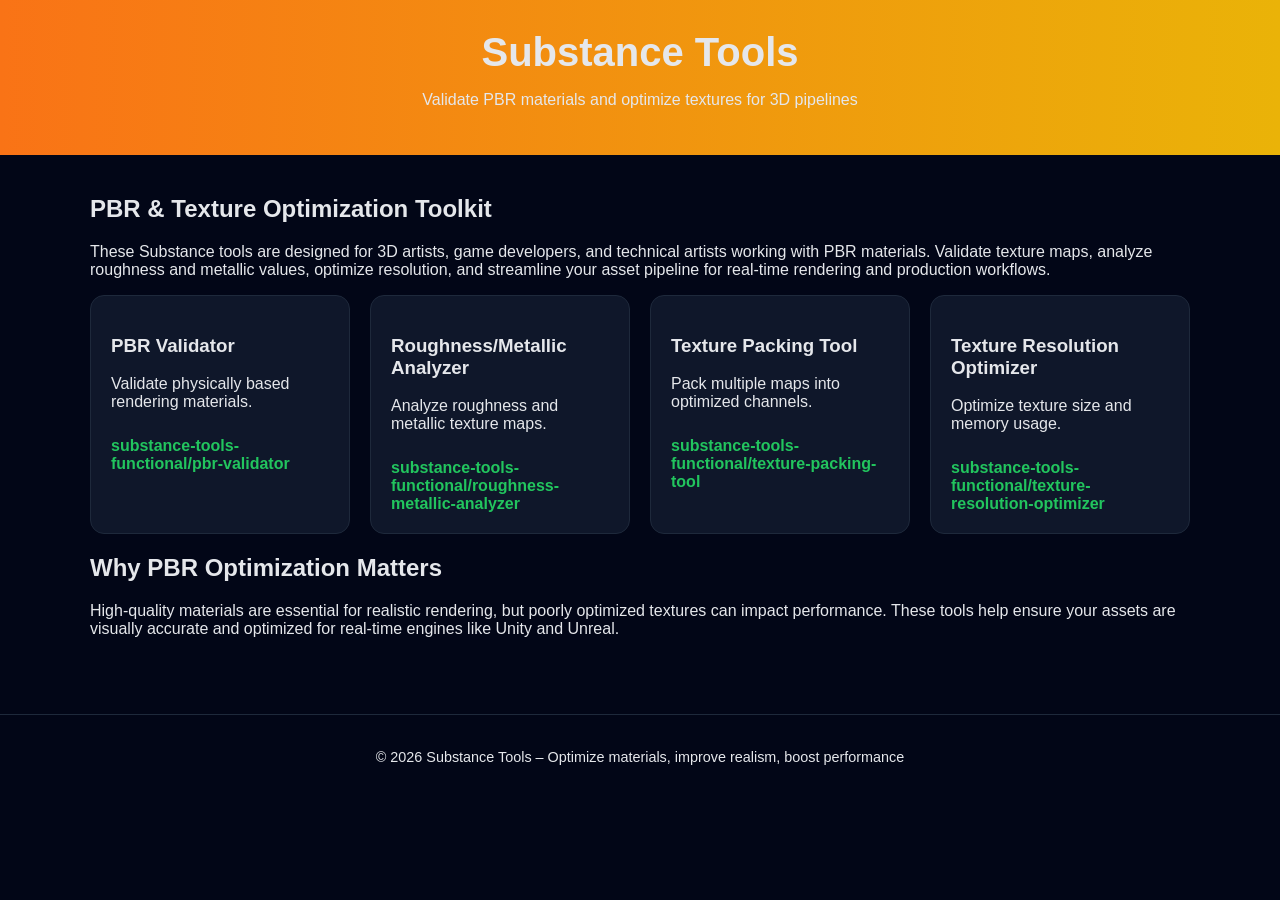
<file: index.html>
<!DOCTYPE html>
<html lang="en">
<head>
<meta charset="UTF-8">
<meta name="viewport" content="width=device-width, initial-scale=1.0">

<title>Substance Tools – PBR Validation, Texture Optimization & Material Analysis</title>

<meta name="description" content="Advanced Substance tools to validate PBR materials, analyze roughness and metallic maps, optimize textures, and improve 3D asset pipelines.">

<meta name="keywords" content="pbr validator tool, roughness metallic analyzer, texture packing tool, texture resolution optimizer, substance painter optimization tools">

<meta name="google-site-verification" content="PkLa_ViOo6FAHpvh8SacceMb95o9tePRdrqLNBz9X1M" />

<style>
body {
    font-family: Arial, sans-serif;
    background: #020617;
    color: #e5e7eb;
    margin: 0;
}

header {
    background: linear-gradient(90deg, #f97316, #eab308);
    padding: 30px;
    text-align: center;
}

h1 {
    margin: 0;
    font-size: 2.5rem;
}

.container {
    max-width: 1100px;
    margin: auto;
    padding: 20px;
}

.grid {
    display: grid;
    grid-template-columns: repeat(auto-fit, minmax(250px, 1fr));
    gap: 20px;
}

.card {
    background: #0f172a;
    padding: 20px;
    border-radius: 14px;
    border: 1px solid #1e293b;
    transition: 0.3s;
}

.card:hover {
    transform: translateY(-6px);
    border-color: #f97316;
}

a {
    text-decoration: none;
    color: #22c55e;
    font-weight: bold;
    display: inline-block;
    margin-top: 10px;
}

a:hover {
    color: #4ade80;
}

footer {
    text-align: center;
    padding: 20px;
    border-top: 1px solid #1e293b;
    margin-top: 40px;
    font-size: 0.9rem;
}
</style>
</head>

<body>

<header>
    <h1>Substance Tools</h1>
    <p>Validate PBR materials and optimize textures for 3D pipelines</p>
</header>

<div class="container">

<section>
<h2>PBR & Texture Optimization Toolkit</h2>
<p>
These Substance tools are designed for 3D artists, game developers, and technical artists working with PBR materials.
Validate texture maps, analyze roughness and metallic values, optimize resolution, and streamline your asset pipeline
for real-time rendering and production workflows.
</p>
</section>

<section class="grid">

<div class="card">
<h3>PBR Validator</h3>
<p>Validate physically based rendering materials.</p>
<a href="substance-tools-functional/pbr-validator">substance-tools-functional/pbr-validator</a>
</div>

<div class="card">
<h3>Roughness/Metallic Analyzer</h3>
<p>Analyze roughness and metallic texture maps.</p>
<a href="substance-tools-functional/roughness-metallic-analyzer">substance-tools-functional/roughness-metallic-analyzer</a>
</div>

<div class="card">
<h3>Texture Packing Tool</h3>
<p>Pack multiple maps into optimized channels.</p>
<a href="substance-tools-functional/texture-packing-tool">substance-tools-functional/texture-packing-tool</a>
</div>

<div class="card">
<h3>Texture Resolution Optimizer</h3>
<p>Optimize texture size and memory usage.</p>
<a href="substance-tools-functional/texture-resolution-optimizer">substance-tools-functional/texture-resolution-optimizer</a>
</div>

</section>

<section>
<h2>Why PBR Optimization Matters</h2>
<p>
High-quality materials are essential for realistic rendering, but poorly optimized textures can impact performance.
These tools help ensure your assets are visually accurate and optimized for real-time engines like Unity and Unreal.
</p>
</section>

</div>

<footer>
<p>© 2026 Substance Tools – Optimize materials, improve realism, boost performance</p>
</footer>

</body>
</html>
</file>
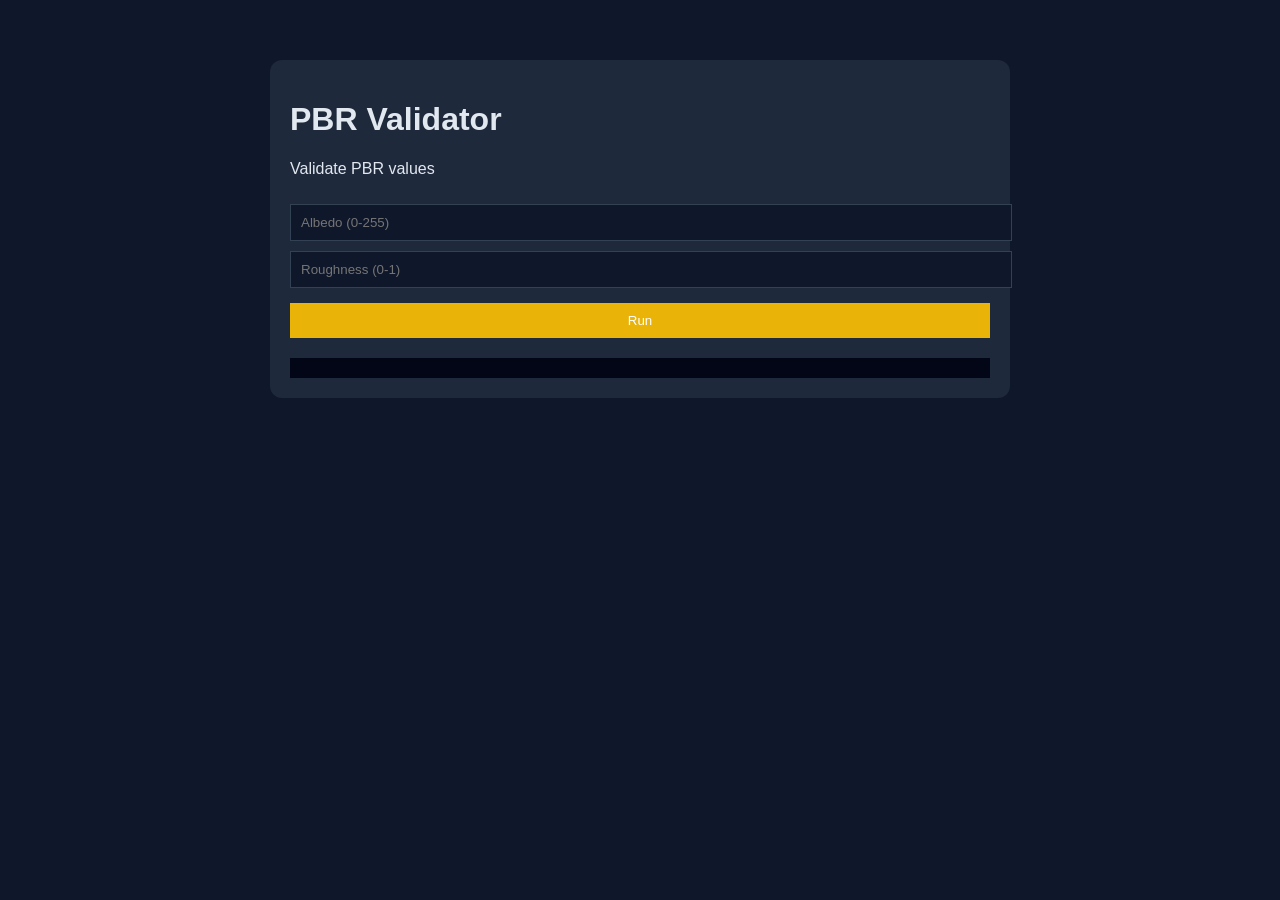
<file: pbr-validator/index.html>
<!DOCTYPE html>
<html lang="en">
<head>
<meta charset="UTF-8">
<title>PBR Validator</title>
<meta name="description" content="Validate PBR values">
<link rel="stylesheet" href="styles.css">
</head>
<body>
<div class="container">
<h1>PBR Validator</h1>
<p>Validate PBR values</p>

<input id="albedo" placeholder="Albedo (0-255)">
<input id="rough" placeholder="Roughness (0-1)">

<button onclick="run()">Run</button>
<div class="result" id="res"></div>
</div>
<script src="script.js"></script>
</body>
</html>
</file>
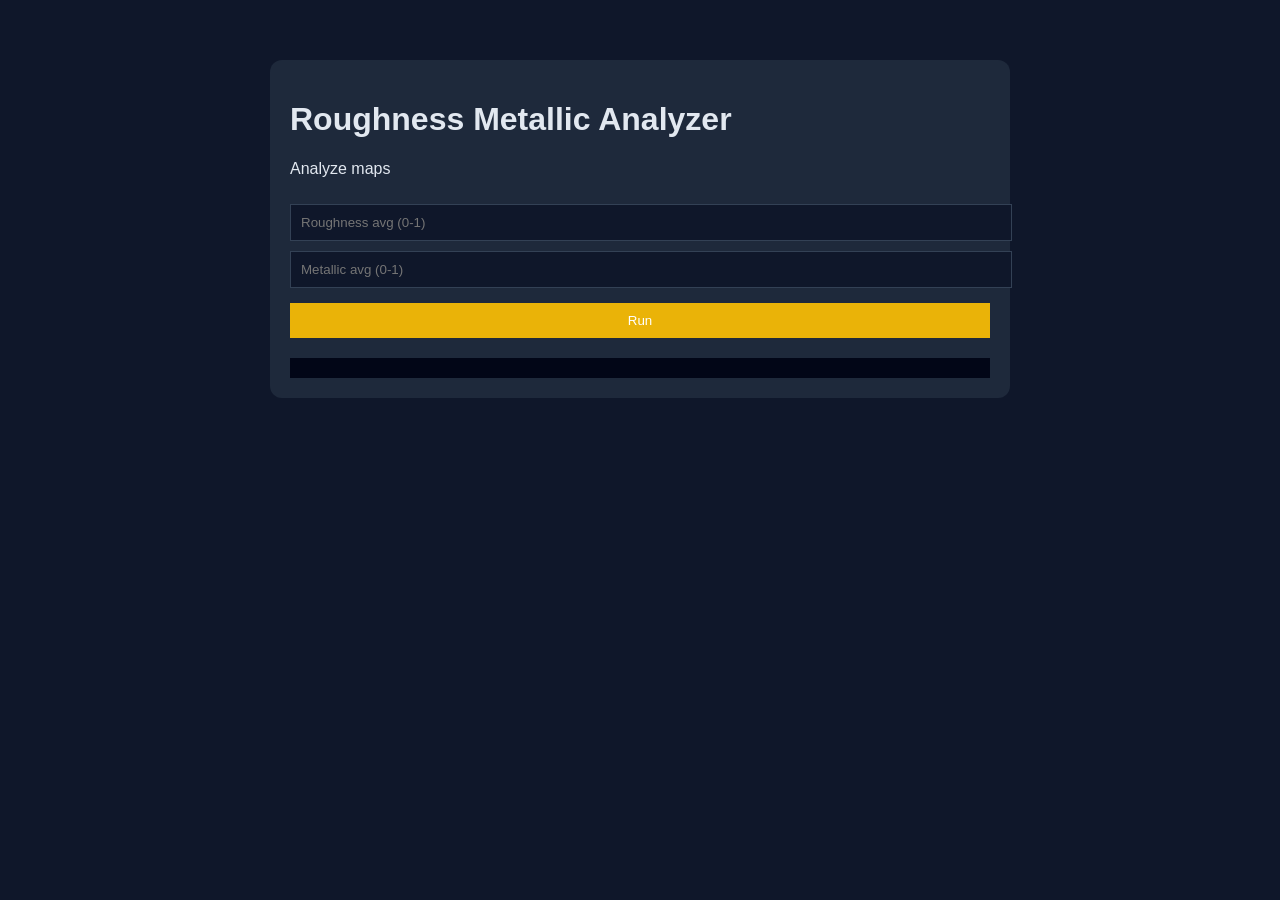
<file: roughness-metallic-analyzer/index.html>
<!DOCTYPE html>
<html lang="en">
<head>
<meta charset="UTF-8">
<title>Roughness Metallic Analyzer</title>
<meta name="description" content="Analyze maps">
<link rel="stylesheet" href="styles.css">
</head>
<body>
<div class="container">
<h1>Roughness Metallic Analyzer</h1>
<p>Analyze maps</p>

<input id="rough" placeholder="Roughness avg (0-1)">
<input id="metal" placeholder="Metallic avg (0-1)">

<button onclick="run()">Run</button>
<div class="result" id="res"></div>
</div>
<script src="script.js"></script>
</body>
</html>
</file>
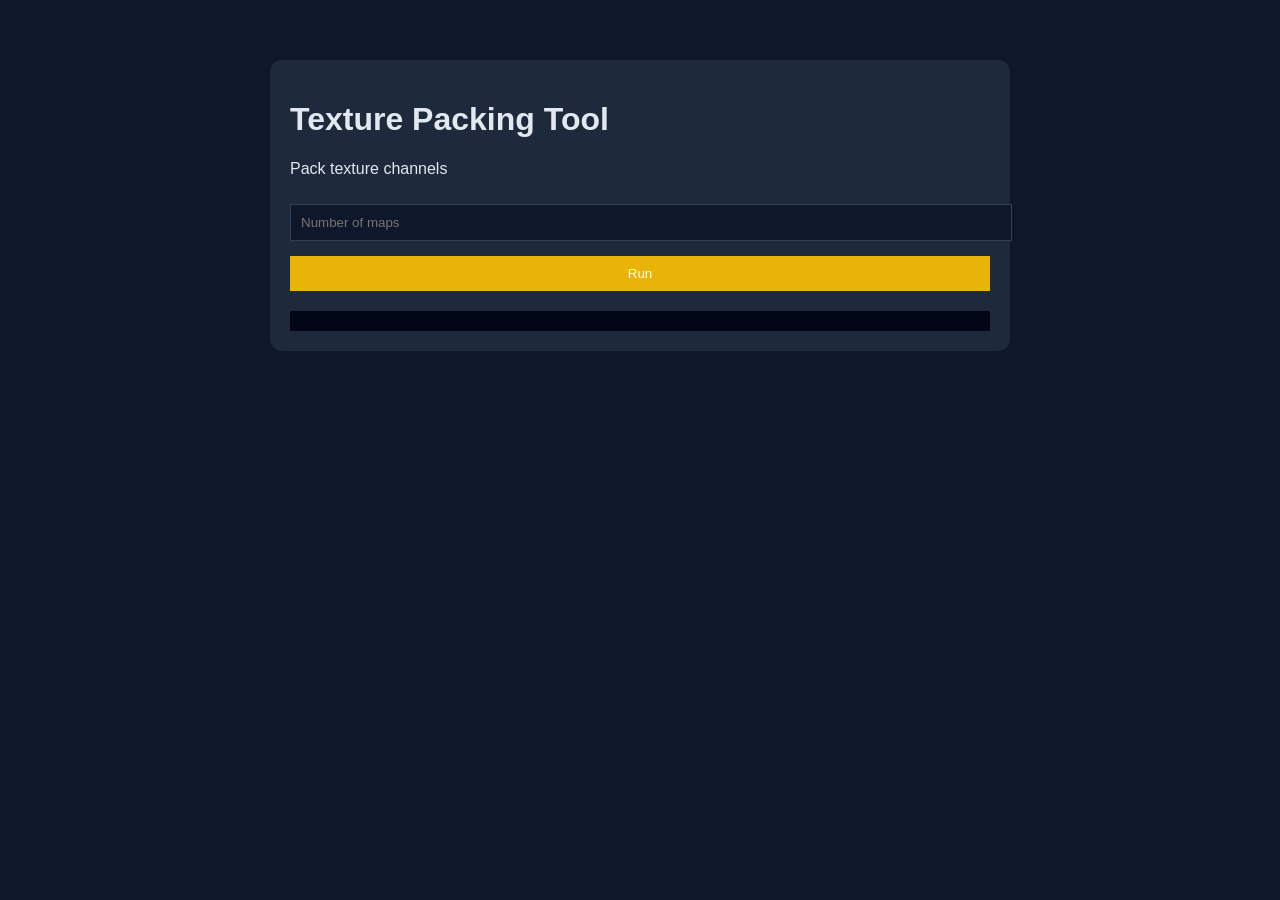
<file: texture-packing-tool/index.html>
<!DOCTYPE html>
<html lang="en">
<head>
<meta charset="UTF-8">
<title>Texture Packing Tool</title>
<meta name="description" content="Pack texture channels">
<link rel="stylesheet" href="styles.css">
</head>
<body>
<div class="container">
<h1>Texture Packing Tool</h1>
<p>Pack texture channels</p>

<input id="maps" placeholder="Number of maps">

<button onclick="run()">Run</button>
<div class="result" id="res"></div>
</div>
<script src="script.js"></script>
</body>
</html>
</file>
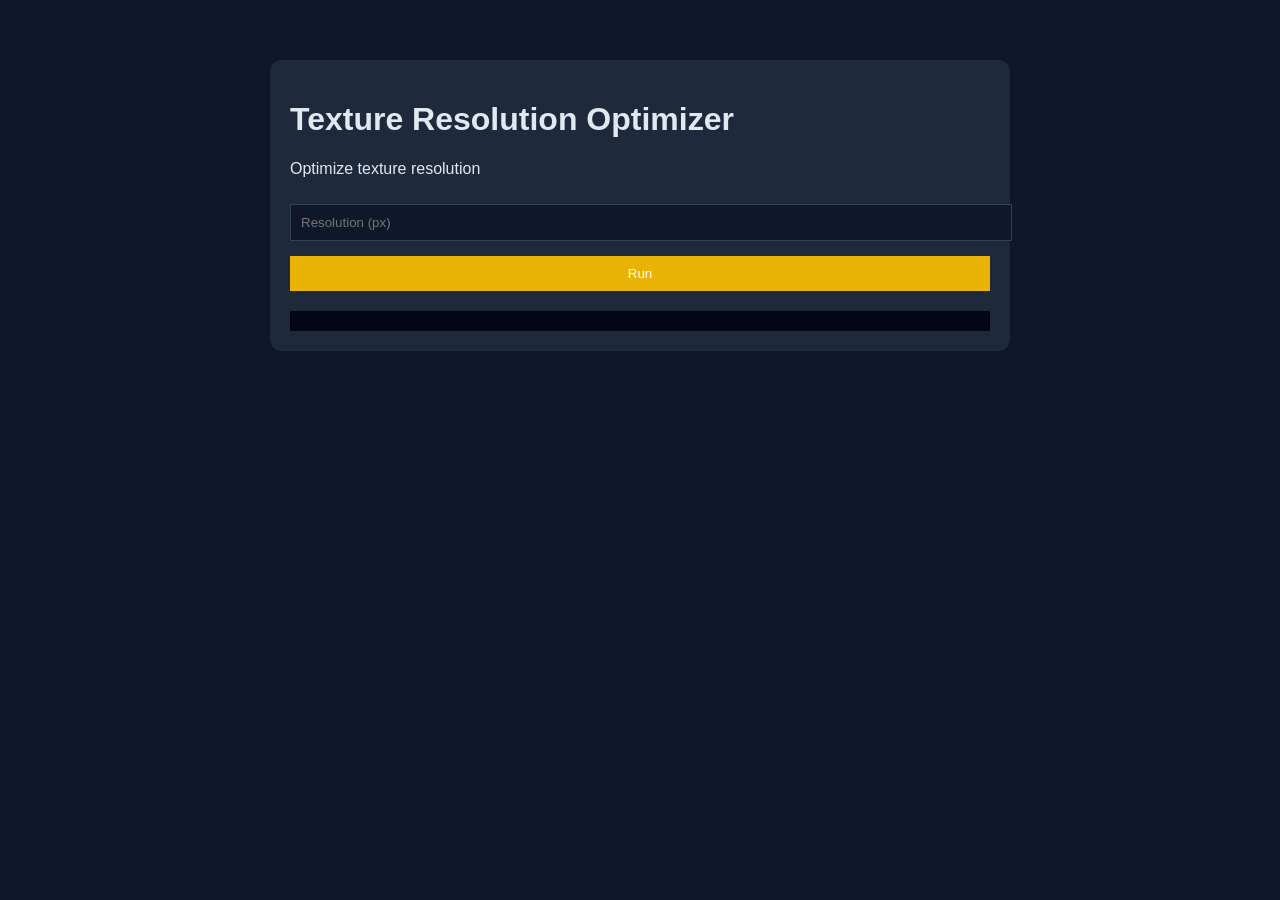
<file: texture-resolution-optimizer/index.html>
<!DOCTYPE html>
<html lang="en">
<head>
<meta charset="UTF-8">
<title>Texture Resolution Optimizer</title>
<meta name="description" content="Optimize texture resolution">
<link rel="stylesheet" href="styles.css">
</head>
<body>
<div class="container">
<h1>Texture Resolution Optimizer</h1>
<p>Optimize texture resolution</p>

<input id="res" placeholder="Resolution (px)">

<button onclick="run()">Run</button>
<div class="result" id="res"></div>
</div>
<script src="script.js"></script>
</body>
</html>
</file>
<file: pbr-validator/styles.css>
body{font-family:Arial;background:#0f172a;color:#e2e8f0;}
.container{max-width:700px;margin:60px auto;padding:20px;background:#1e293b;border-radius:12px;}
input{width:100%;margin-top:10px;padding:10px;background:#0f172a;color:white;border:1px solid #334155;}
button{margin-top:15px;padding:10px;width:100%;background:#eab308;color:white;border:none;}
.result{margin-top:20px;padding:10px;background:#020617;}
</file>
<file: roughness-metallic-analyzer/styles.css>
body{font-family:Arial;background:#0f172a;color:#e2e8f0;}
.container{max-width:700px;margin:60px auto;padding:20px;background:#1e293b;border-radius:12px;}
input{width:100%;margin-top:10px;padding:10px;background:#0f172a;color:white;border:1px solid #334155;}
button{margin-top:15px;padding:10px;width:100%;background:#eab308;color:white;border:none;}
.result{margin-top:20px;padding:10px;background:#020617;}
</file>
<file: texture-packing-tool/styles.css>
body{font-family:Arial;background:#0f172a;color:#e2e8f0;}
.container{max-width:700px;margin:60px auto;padding:20px;background:#1e293b;border-radius:12px;}
input{width:100%;margin-top:10px;padding:10px;background:#0f172a;color:white;border:1px solid #334155;}
button{margin-top:15px;padding:10px;width:100%;background:#eab308;color:white;border:none;}
.result{margin-top:20px;padding:10px;background:#020617;}
</file>
<file: texture-resolution-optimizer/styles.css>
body{font-family:Arial;background:#0f172a;color:#e2e8f0;}
.container{max-width:700px;margin:60px auto;padding:20px;background:#1e293b;border-radius:12px;}
input{width:100%;margin-top:10px;padding:10px;background:#0f172a;color:white;border:1px solid #334155;}
button{margin-top:15px;padding:10px;width:100%;background:#eab308;color:white;border:none;}
.result{margin-top:20px;padding:10px;background:#020617;}
</file>
